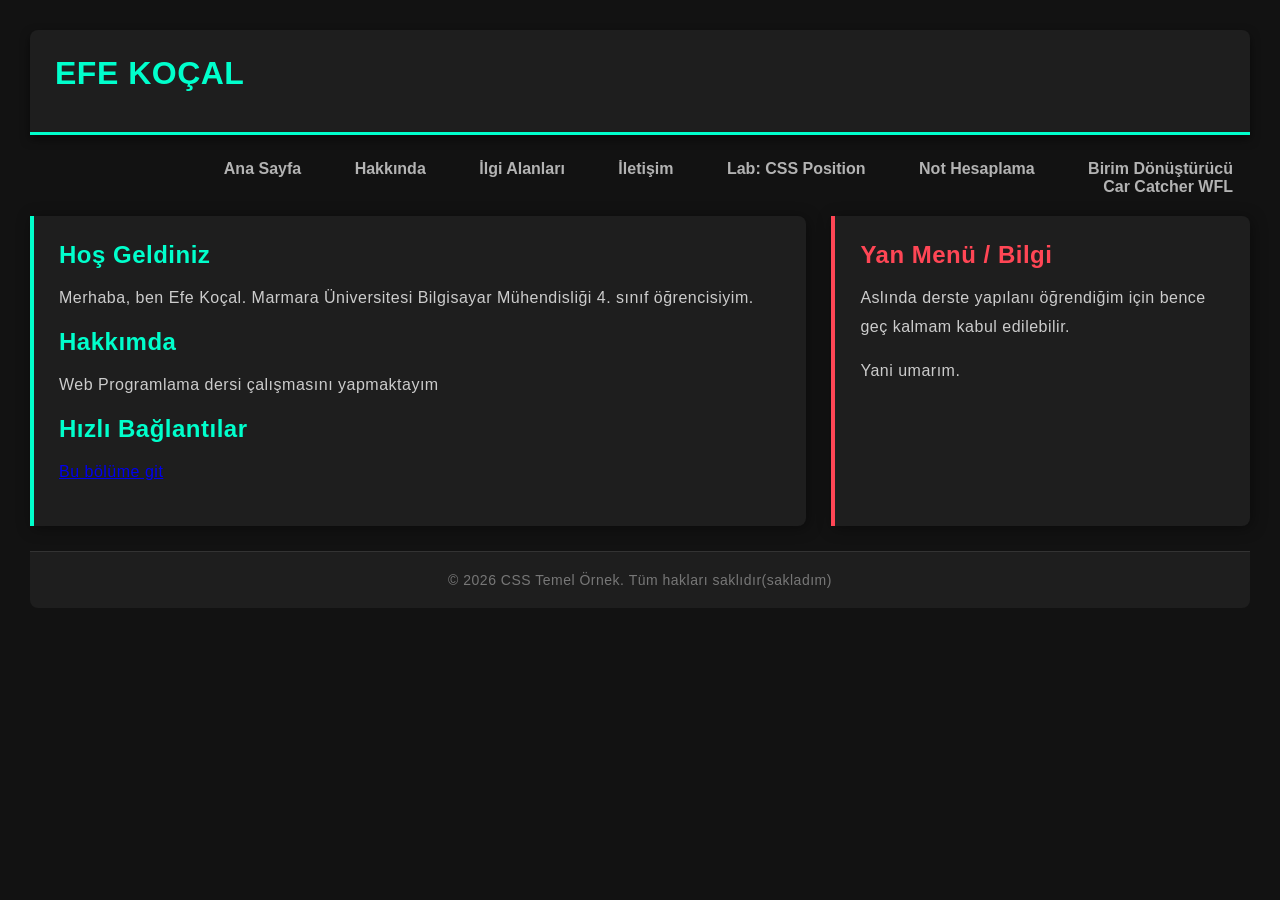
<file: index.html>
<!DOCTYPE html>
<html lang="tr">
<head>
    <meta charset="UTF-8">
    <title>Efe Koçal 171422007</title>
    <link rel="stylesheet" href="styles/styles.css">
</head>
<body>

    <header>
        <h1> EFE KOÇAL </h1>
    </header> 
        <nav>
            <ul>
                <li><a href="index.html">Ana Sayfa</a></li>
                <li><a href="about.html">Hakkında</a></li>
                <li><a href="interests.html">İlgi Alanları</a></li>
                <li><a href="contact.html">İletişim</a></li>
                <li><a href="lab-position.html">Lab: CSS Position</a></li>
                <li><a href="not-hesaplama.html">Not Hesaplama</a></li>
                <li><a href="birim-donusturucu.html">Birim Dönüştürücü</a></li>
                <li><a href="car-catcher-wfl.html">Car Catcher WFL</a></li>
            </ul>
        </nav>
    

    <div class="layout-container">
        
        <main class="content-box">
            <h2>Hoş Geldiniz</h2>
            <p>Merhaba, ben Efe Koçal. Marmara Üniversitesi Bilgisayar Mühendisliği 4. sınıf öğrencisiyim.</p>
            <h2>Hakkımda</h2>
            <p>Web Programlama dersi çalışmasını yapmaktayım</p>
            <h2 id="hizli-linkler">Hızlı Bağlantılar</h2>
    <p>
        <a href="#hizli-linkler">Bu bölüme git</a>
    </p>
        </main>

        <aside class="sidebar-box">
            <h2>Yan Menü / Bilgi</h2>
            <p>Aslında derste yapılanı öğrendiğim için bence geç kalmam kabul edilebilir.</p>
            <p>Yani umarım.</p>
        </aside>

    </div>

    <footer>
        <p>© 2026 CSS Temel Örnek. Tüm hakları saklıdır(sakladım)</p>
    </footer>

</body>
</html>
</file>
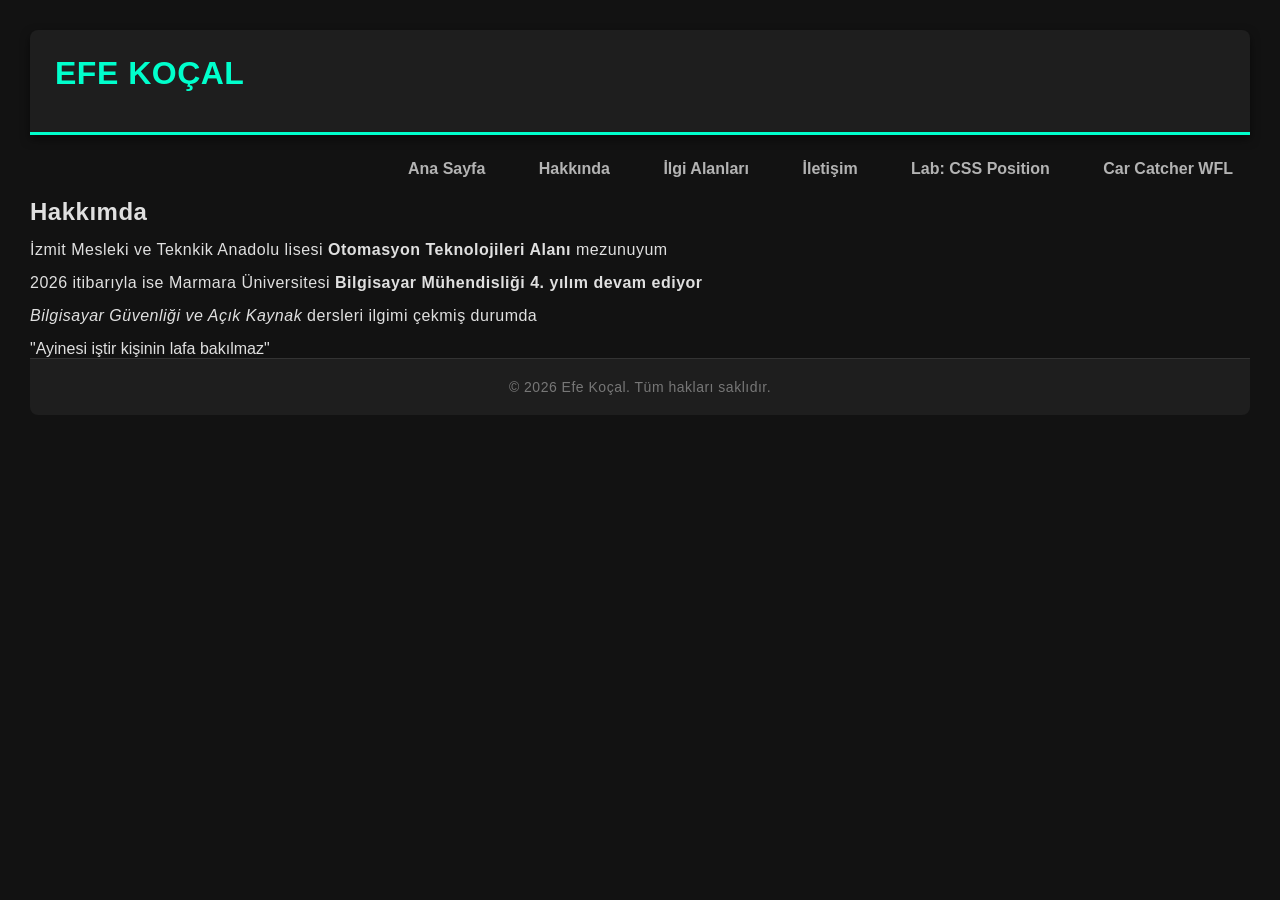
<file: about.html>
<!DOCTYPE html>
<html lang="tr">
<head>
    <meta charset="UTF-8">
    <title>Hakkımda — Efe Koçal</title>
    <link rel="stylesheet" href="styles/styles.css">
</head>
<body>

    <header>
        <h1>EFE KOÇAL</h1>
    </header>

    <nav>
        <ul>
            <li><a href="index.html">Ana Sayfa</a></li>
            <li><a href="about.html">Hakkında</a></li>
            <li><a href="interests.html">İlgi Alanları</a></li>
            <li><a href="contact.html">İletişim</a></li>
            <li><a href="lab-position.html">Lab: CSS Position</a></li>
            <li><a href="car-catcher-wfl.html">Car Catcher WFL</a></li>
        </ul>
    </nav>

    <main>
      <h2>Hakkımda</h2>
      <p>İzmit Mesleki ve Teknkik Anadolu lisesi <strong> Otomasyon Teknolojileri Alanı</strong> mezunuyum </p>
      <p>2026 itibarıyla ise Marmara Üniversitesi <strong> Bilgisayar Mühendisliği 4. yılım devam ediyor</strong> </p>
      <p> <em>Bilgisayar Güvenliği ve Açık Kaynak</em> dersleri ilgimi çekmiş durumda</p>
      <blockquote>
        "Ayinesi iştir kişinin lafa bakılmaz"
    </blockquote>
    </main>

    <footer>
        <p>© 2026 Efe Koçal. Tüm hakları saklıdır.</p>
    </footer>

</body>
</html>
</file>
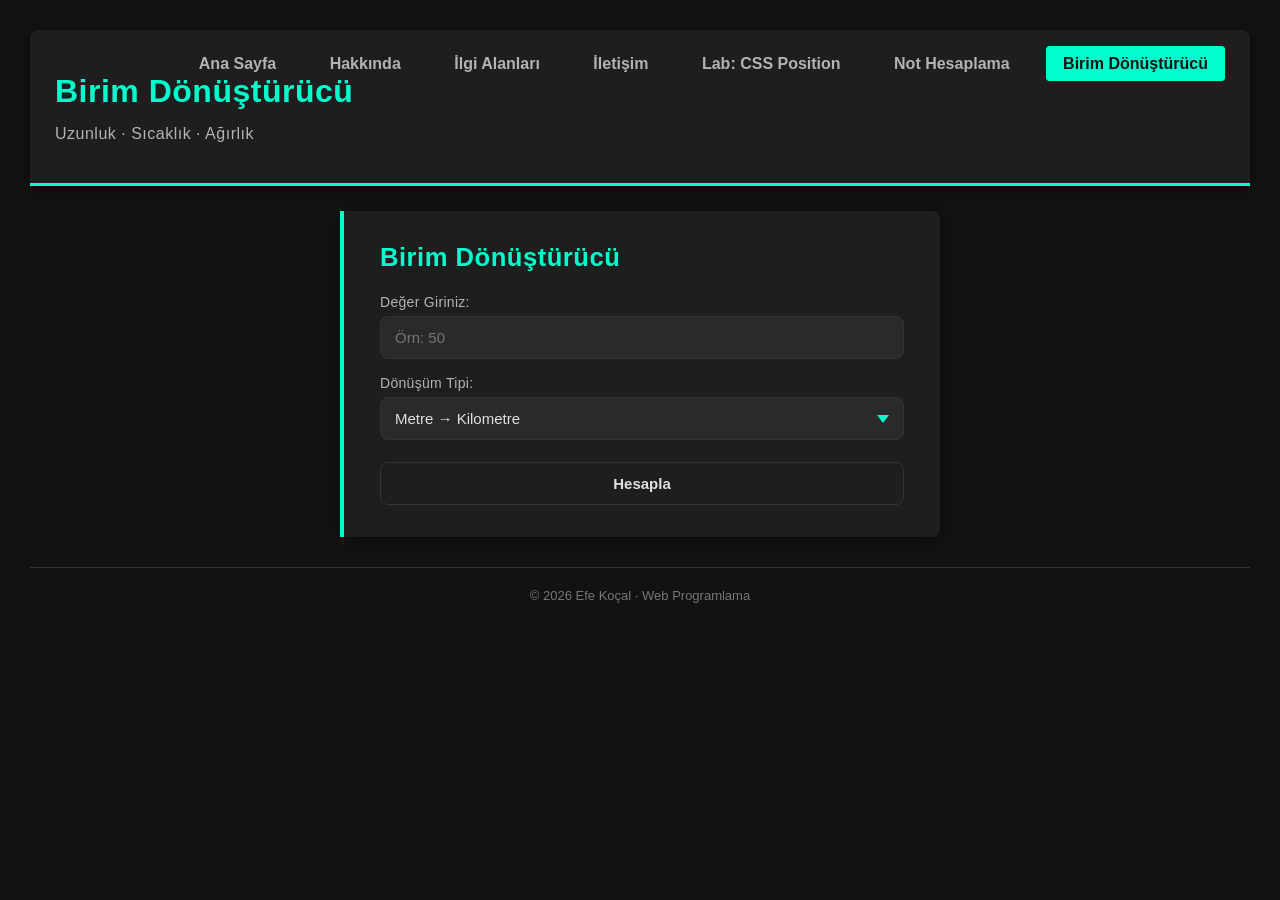
<file: birim-donusturucu.html>
<!DOCTYPE html>
<html lang="tr">
<head>
  <meta charset="UTF-8" />
  <meta name="viewport" content="width=device-width, initial-scale=1.0" />
  <title>Birim Dönüştürücü — Efe Koçal</title>

  <style>
    /* ── RESET ── */
    * {
      margin: 0;
      padding: 0;
      box-sizing: border-box;
      font-family: 'Segoe UI', Tahoma, Geneva, Verdana, sans-serif;
    }

    /* ── TOKENS ── */
    :root {
      --bg:       #121212;
      --surface:  #1e1e1e;
      --text:     #e0e0e0;
      --muted:    #777;
      --cyan:     #00ffcc;
      --red:      #ff4655;
      --border:   #333;
      --radius:   8px;
    }

    body {
      background-color: var(--bg);
      color: var(--text);
      padding: 30px;
      min-height: 100vh;
    }

    /* ── HEADER + NAV ── */
    header {
      background-color: var(--surface);
      padding: 25px;
      border-bottom: 3px solid var(--cyan);
      border-radius: var(--radius) var(--radius) 0 0;
      margin-bottom: 25px;
      box-shadow: 0 4px 10px rgba(0,0,0,.5);
    }

    header h1 { color: var(--cyan); margin-bottom: 15px; letter-spacing: .5px; }
    header p  { margin-bottom: 15px; letter-spacing: .5px; color: #b3b3b3; }

    nav ul { list-style-type: none; text-align: right; margin-bottom: 0; }
    nav ul li { display: inline-block; margin-left: 15px; }
    nav ul li a {
      text-decoration: none;
      color: #b3b3b3;
      font-weight: 600;
      padding: 8px 16px;
      border: 1px solid transparent;
      border-radius: 4px;
      transition: all .3s ease-in-out;
    }
    nav ul li a:hover {
      color: var(--bg);
      background-color: var(--cyan);
      border-color: var(--cyan);
      box-shadow: 0 0 10px var(--cyan);
      cursor: pointer;
    }
    nav ul li a.active {
      color: var(--bg);
      background-color: var(--cyan);
      border-color: var(--cyan);
    }

    /* ── KART ── */
    .card {
      background-color: var(--surface);
      border-left: 4px solid var(--cyan);
      border-radius: 0 var(--radius) var(--radius) 0;
      padding: 32px 36px;
      max-width: 600px;
      margin: 0 auto 25px;
      box-shadow: 2px 2px 15px rgba(0,0,0,.4);
    }

    .card h2 {
      color: var(--cyan);
      font-size: 1.6rem;
      margin-bottom: 22px;
      letter-spacing: .5px;
    }

    /* ── FORM ── */
    .form-group { margin-bottom: 16px; }

    label {
      display: block;
      font-size: 14px;
      color: #b3b3b3;
      margin-bottom: 6px;
      letter-spacing: .3px;
    }

    .form-control,
    .form-select {
      width: 100%;
      padding: 12px 14px;
      background-color: #2a2a2a;
      border: 1px solid var(--border);
      border-radius: var(--radius);
      color: var(--text);
      font-size: 15px;
      transition: border-color .25s, box-shadow .25s;
    }
    .form-control:focus,
    .form-select:focus {
      outline: none;
      border-color: var(--cyan);
      box-shadow: 0 0 8px rgba(0,255,204,.3);
    }

    .form-select {
      cursor: pointer;
      appearance: none;
      -webkit-appearance: none;
      background-image: url("data:image/svg+xml;utf8,<svg xmlns='http://www.w3.org/2000/svg' width='12' height='8' viewBox='0 0 12 8'><path fill='%2300ffcc' d='M6 8L0 0h12z'/></svg>");
      background-repeat: no-repeat;
      background-position: right 14px center;
      padding-right: 38px;
    }

    .btn {
      width: 100%;
      padding: 12px;
      background-color: transparent;
      color: var(--text);
      border: 1px solid var(--border);
      border-radius: var(--radius);
      font-size: 15px;
      font-weight: 600;
      cursor: pointer;
      transition: all .25s;
      margin-top: 6px;
    }
    .btn:hover {
      background-color: var(--cyan);
      color: var(--bg);
      border-color: var(--cyan);
      box-shadow: 0 0 10px var(--cyan);
    }

    /* ── SONUÇ ── */
    .result {
      background-color: #2a2a2a;
      border: 1px solid var(--border);
      border-left: 3px solid var(--cyan);
      border-radius: var(--radius);
      padding: 18px 22px;
      margin-top: 20px;
      text-align: center;
      font-size: 1.05rem;
      color: var(--cyan);
      font-weight: 600;
      display: none;
    }
    .result.show { display: block; }

    .error {
      color: var(--red);
      font-size: 13px;
      margin-top: 8px;
      display: none;
    }
    .error.show { display: block; }

    footer {
      text-align: center;
      color: var(--muted);
      font-size: 13px;
      padding: 20px;
      margin-top: 30px;
      border-top: 1px solid var(--border);
    }
  </style>
</head>

<body>

  <header>
    <nav>
      <ul>
        <li><a href="index.html">Ana Sayfa</a></li>
        <li><a href="about.html">Hakkında</a></li>
        <li><a href="interests.html">İlgi Alanları</a></li>
        <li><a href="contact.html">İletişim</a></li>
        <li><a href="lab-position.html">Lab: CSS Position</a></li>
        <li><a href="not-hesaplama.html">Not Hesaplama</a></li>
        <li><a href="birim-donusturucu.html" class="active">Birim Dönüştürücü</a></li>
      </ul>
    </nav>
    <h1>Birim Dönüştürücü</h1>
    <p>Uzunluk · Sıcaklık · Ağırlık</p>
  </header>

  <main>
    <div class="card">
      <h2>Birim Dönüştürücü</h2>

      <form id="convForm" autocomplete="off">
        <div class="form-group">
          <label for="value">Değer Giriniz:</label>
          <input type="text" id="value" class="form-control" placeholder="Örn: 50" />
        </div>

        <div class="form-group">
          <label for="convType">Dönüşüm Tipi:</label>
          <select id="convType" class="form-select">
            <option value="M-KM">Metre → Kilometre</option>
            <option value="C-F">Celsius → Fahrenheit</option>
            <option value="KG-G">Kilogram → Gram</option>
          </select>
        </div>

        <button type="submit" class="btn">Hesapla</button>
        <div id="error" class="error"></div>
      </form>

      <div id="result" class="result"></div>
    </div>
  </main>

  <footer>
    © 2026 Efe Koçal · Web Programlama
  </footer>

  <script>
    /* Dönüşüm fonksiyonları */
    const converters = {
      'M-KM' : v => v / 1000,
      'C-F'  : v => v * 9 / 5 + 32,
      'KG-G' : v => v * 1000,
    };

    /* Sonuç gösterim birimleri */
    const labels = {
      'M-KM' : ['m',  'km'],
      'C-F'  : ['°C', '°F'],
      'KG-G' : ['kg', 'g'],
    };

    const form   = document.getElementById('convForm');
    const errBox = document.getElementById('error');
    const result = document.getElementById('result');

    form.addEventListener('submit', function (e) {
      e.preventDefault();

      const raw  = document.getElementById('value').value.trim().replace(',', '.');
      const type = document.getElementById('convType').value;
      const v    = parseFloat(raw);

      errBox.classList.remove('show');
      result.classList.remove('show');

      if (raw === '' || isNaN(v)) {
        errBox.textContent = 'Lütfen geçerli bir sayısal değer giriniz.';
        errBox.classList.add('show');
        return;
      }

      const out        = converters[type](v);
      const [from, to] = labels[type];

      /* Anlamlı yuvarlama: 3 ondalık ama gereksiz sıfırları at */
      const formatted = Number(out.toFixed(3)).toString();

      result.textContent = `Sonuç: ${v} ${from} = ${formatted} ${to}`;
      result.classList.add('show');
    });
  </script>

</body>
</html>
</file>
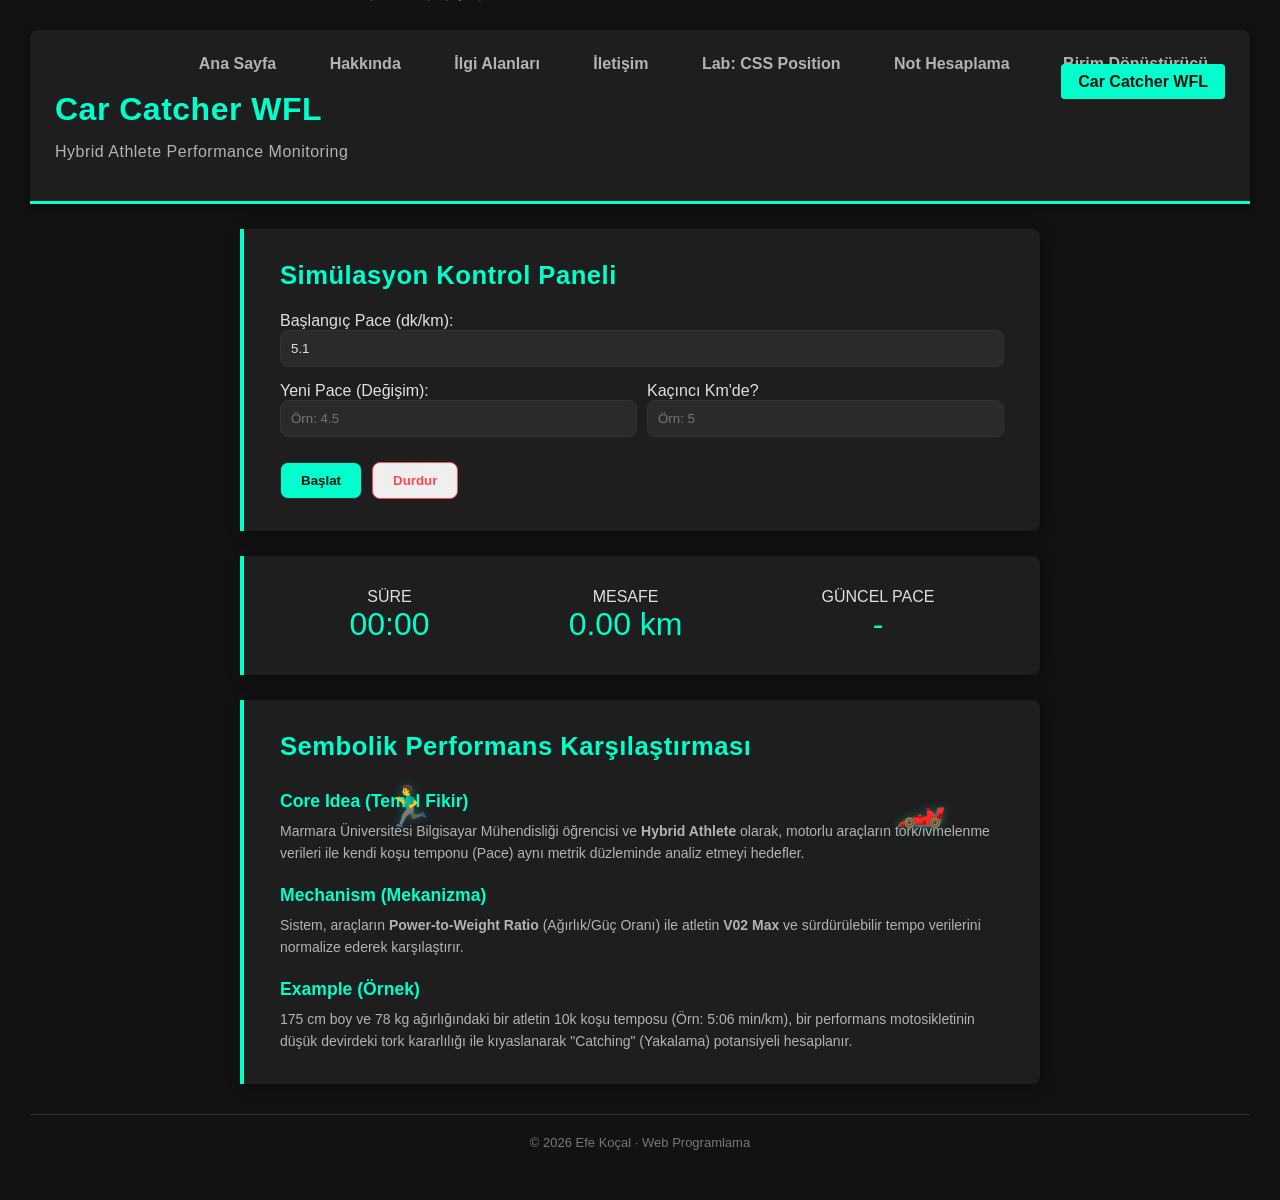
<file: car-catcher-wfl.html>
<!DOCTYPE html>
<html lang="tr">
<head>
  <meta charset="UTF-8" />
  <meta name="viewport" content="width=device-width, initial-scale=1.0" />
  <title>Car Catcher WFL — Efe Koçal</title>

  <style>
    /* ── RESET ── */
    /* Eksik Form ve Buton Stilleri */
.form-group { margin-bottom: 15px; text-align: left; }
.form-control {
  width: 100%; padding: 10px; background: #2a2a2a; 
  border: 1px solid var(--border); color: var(--text); border-radius: var(--radius);
}
.btn {
  padding: 10px 20px; cursor: pointer; border: 1px solid var(--border);
  border-radius: var(--radius); font-weight: 600; transition: 0.3s;
}
.btn:hover { opacity: 0.8; box-shadow: 0 0 10px var(--cyan); }
    * {
      margin: 0;
      padding: 0;
      box-sizing: border-box;
      font-family: 'Segoe UI', Tahoma, Geneva, Verdana, sans-serif;
    }

    /* ── TOKENS ── */
    :root {
      --bg:       #121212;
      --surface:  #1e1e1e;
      --text:     #e0e0e0;
      --muted:    #777;
      --cyan:     #00ffcc;
      --red:      #ff4655;
      --border:   #333;
      --radius:   8px;
    }

    body {
      background-color: var(--bg);
      color: var(--text);
      padding: 30px;
      min-height: 100vh;
    }

    /* ── HEADER + NAV ── */
    header {
      background-color: var(--surface);
      padding: 25px;
      border-bottom: 3px solid var(--cyan);
      border-radius: var(--radius) var(--radius) 0 0;
      margin-bottom: 25px;
      box-shadow: 0 4px 10px rgba(0,0,0,.5);
    }

    header h1 { color: var(--cyan); margin-bottom: 15px; letter-spacing: .5px; }
    header p  { margin-bottom: 15px; letter-spacing: .5px; color: #b3b3b3; }

    nav ul { list-style-type: none; text-align: right; margin-bottom: 0; }
    nav ul li { display: inline-block; margin-left: 15px; }
    nav ul li a {
      text-decoration: none;
      color: #b3b3b3;
      font-weight: 600;
      padding: 8px 16px;
      border: 1px solid transparent;
      border-radius: 4px;
      transition: all .3s ease-in-out;
    }
    nav ul li a:hover {
      color: var(--bg);
      background-color: var(--cyan);
      border-color: var(--cyan);
      box-shadow: 0 0 10px var(--cyan);
      cursor: pointer;
    }
    nav ul li a.active {
      color: var(--bg);
      background-color: var(--cyan);
      border-color: var(--cyan);
    }

    /* ── KART VE SEMBOLİK GÖRSELLEŞTİRME ── */
    .container {
      max-width: 800px;
      margin: 0 auto;
    }

    .card {
      background-color: var(--surface);
      border-left: 4px solid var(--cyan);
      border-radius: 0 var(--radius) var(--radius) 0;
      padding: 32px 36px;
      margin-bottom: 25px;
      box-shadow: 2px 2px 15px rgba(0,0,0,.4);
    }

    .card h2 {
      color: var(--cyan);
      font-size: 1.6rem;
      margin-bottom: 22px;
      letter-spacing: .5px;
    }

    /* Sembolik Pist Alanı */
  
<div class="viz-track">
  <!-- Araba Kulvarı -->
  <div class="lane">
    <span class="label-tag">Vehicle Performance (Torque)</span>
    <!-- ID eklendi: carSymbol -->
    <div id="carSymbol" class="symbol" style="left: 0%;">🏎️</div>
  </div>
  
  <!-- Koşucu Kulvarı -->
  <div class="lane">
    <span class="label-tag">Athlete Pace (Endurance)</span>
    <!-- ID eklendi: runnerSymbol -->
    <div id="runnerSymbol" class="symbol" style="left: 0%;">🏃‍♂️</div>
  </div>
</div>

    .lane {
      height: 60px;
      border-bottom: 1px dashed var(--border);
      position: relative;
      display: flex;
      align-items: center;
    }

    .lane:last-child { border-bottom: none; }

    .symbol {
      font-size: 2.5rem;
      position: absolute;
      transition: left 0.5s ease-in-out;
      filter: drop-shadow(0 0 5px rgba(0,255,204,0.3));
    }

    .label-tag {
      position: absolute;
      top: -10px;
      font-size: 10px;
      color: var(--muted);
      text-transform: uppercase;
      letter-spacing: 1px;
    }

    /* ── TEKNİK AÇIKLAMA ── */
    .technical-info {
      margin-top: 30px;
      display: flex;
      flex-direction: column;
      gap: 20px;
    }

    .info-section h3 {
      color: var(--cyan);
      font-size: 1.1rem;
      margin-bottom: 8px;
    }

    .info-section p {
      color: #b3b3b3;
      font-size: 14px;
      line-height: 1.6;
    }

    footer {
      text-align: center;
      color: var(--muted);
      font-size: 13px;
      padding: 20px;
      margin-top: 30px;
      border-top: 1px solid var(--border);
    }
  </style>
</head>

<body>

  <header>
    <nav>
      <ul>
        <li><a href="index.html">Ana Sayfa</a></li>
        <li><a href="about.html">Hakkında</a></li>
        <li><a href="interests.html">İlgi Alanları</a></li>
        <li><a href="contact.html">İletişim</a></li>
        <li><a href="lab-position.html">Lab: CSS Position</a></li>
        <li><a href="not-hesaplama.html">Not Hesaplama</a></li>
        <li><a href="birim-donusturucu.html">Birim Dönüştürücü</a></li>
        <li><a href="car-catcher-wfl.html" class="active">Car Catcher WFL</a></li>
      </ul>
    </nav>
    <h1>Car Catcher WFL</h1>
    <p>Hybrid Athlete Performance Monitoring</p>
  </header>

  <main class="container">
    <!-- KART: KONTROL PANELİ -->
<div class="card">
  <h2>Simülasyon Kontrol Paneli</h2>
  <div class="form-group">
    <label>Başlangıç Pace (dk/km):</label>
    <input type="number" id="basePace" class="form-control" value="5.1" step="0.1">
  </div>

  <div style="display: grid; grid-template-columns: 1fr 1fr; gap: 10px;">
    <div class="form-group">
      <label>Yeni Pace (Değişim):</label>
      <input type="number" id="targetPace" class="form-control" placeholder="Örn: 4.5">
    </div>
    <div class="form-group">
      <label>Kaçıncı Km'de?</label>
      <input type="number" id="targetKm" class="form-control" placeholder="Örn: 5">
    </div>
  </div>

  <div style="display: flex; gap: 10px; margin-top: 10px;">
    <button id="startBtn" class="btn" style="background: var(--cyan); color: var(--bg);">Başlat</button>
    <button id="stopBtn" class="btn" style="border-color: var(--red); color: var(--red);">Durdur</button>
  </div>
</div>

<!-- KART: CANLI VERİ -->
<div class="card" style="text-align: center;">
  <div style="display: flex; justify-content: space-around;">
    <div>
      <label>SÜRE</label>
      <div id="dispTime" style="font-size: 2rem; color: var(--cyan);">00:00</div>
    </div>
    <div>
      <label>MESAFE</label>
      <div id="dispDist" style="font-size: 2rem; color: var(--cyan);">0.00 km</div>
    </div>
    <div>
      <label>GÜNCEL PACE</label>
      <div id="dispPace" style="font-size: 2rem; color: var(--cyan);">-</div>
    </div>
  </div>
</div>

<script>
  let timer = null;
  let realTimeSeconds = 0; // Gerçekte geçen saniye
  let distance = 0;
  let currentPace = 0;

  const runner = document.getElementById('runnerSymbol');
  const car = document.getElementById('carSymbol');
  
  function updateDisplay() {
    // 1. Mesafe: 1 gerçek saniye = 1 km
    document.getElementById('dispDist').textContent = `${distance.toFixed(2)} km`;
    
    // 2. Simülasyon Süresi: Mesafe * Pace * 60 (Saniye cinsinden)
    let simTotalSeconds = Math.floor(distance * currentPace * 60);
    const m = Math.floor(simTotalSeconds / 60);
    const s = simTotalSeconds % 60;
    document.getElementById('dispTime').textContent = `${m.toString().padStart(2, '0')}:${s.toString().padStart(2, '0')}`;
    
    document.getElementById('dispPace').textContent = `${currentPace.toFixed(2)}`;
    
    // 3. Grafik Senkronizasyonu (10 km'lik pist üzerinden)
    if(runner) {
      // Mesafeyi 10'a bölüp yüzdelik dilime vuruyoruz
      runner.style.left = `${Math.min((distance / 10) * 100, 100)}%`;
    }
  }

  document.getElementById('startBtn').addEventListener('click', () => {
    if (timer) return;
    
    currentPace = parseFloat(document.getElementById('basePace').value);
    const targetPace = parseFloat(document.getElementById('targetPace').value);
    const targetKm = parseFloat(document.getElementById('targetKm').value);

    timer = setInterval(() => {
      // 1 Gerçek saniye geçti
      realTimeSeconds++;
      
      // Mesafe 1 km arttı (İstediğin ölçek)
      distance = realTimeSeconds;

      // Pace Değişim Kontrolü
      if (!isNaN(targetKm) && distance >= targetKm) {
        currentPace = targetPace;
      }

      updateDisplay();

      // 10km sonunda durdur
      if (distance >= 10) {
        clearInterval(timer);
        timer = null;
      }
    }, 1000); // Gerçek zamanlı 1 saniye
  });

  document.getElementById('stopBtn').addEventListener('click', () => {
    clearInterval(timer);
    timer = null;
  });
</script>
    <div class="card">
      <h2>Sembolik Performans Karşılaştırması</h2>
      
      <div class="viz-track">
        <!-- Araba Kulvarı -->
        <div class="lane">
          <span class="label-tag">Vehicle Performance (Torque)</span>
          <div class="symbol" style="left: 70%;">🏎️</div>
        </div>
        
        <!-- Koşucu Kulvarı -->
        <div class="lane">
          <span class="label-tag">Athlete Pace (Endurance)</span>
          <div class="symbol" style="left: 30%;">🏃‍♂️</div>
        </div>
      </div>

      <div class="technical-info">
        <div class="info-section">
          <h3>Core Idea (Temel Fikir)</h3>
          <p>
            Marmara Üniversitesi Bilgisayar Mühendisliği öğrencisi ve <strong>Hybrid Athlete</strong> olarak, motorlu araçların tork/ivmelenme verileri ile kendi koşu temponu (Pace) aynı metrik düzleminde analiz etmeyi hedefler.
          </p>
        </div>

        <div class="info-section">
          <h3>Mechanism (Mekanizma)</h3>
          <p>
            Sistem, araçların <strong>Power-to-Weight Ratio</strong> (Ağırlık/Güç Oranı) ile atletin <strong>V02 Max</strong> ve sürdürülebilir tempo verilerini normalize ederek karşılaştırır.
          </p>
        </div>

        <div class="info-section">
          <h3>Example (Örnek)</h3>
          <p>
            175 cm boy ve 78 kg ağırlığındaki bir atletin 10k koşu temposu (Örn: 5:06 min/km), bir performans motosikletinin düşük devirdeki tork kararlılığı ile kıyaslanarak "Catching" (Yakalama) potansiyeli hesaplanır.
          </p>
        </div>
      </div>
    </div>
  </main>

  <footer>
    © 2026 Efe Koçal · Web Programlama
  </footer>

</body>
</html>
</file>
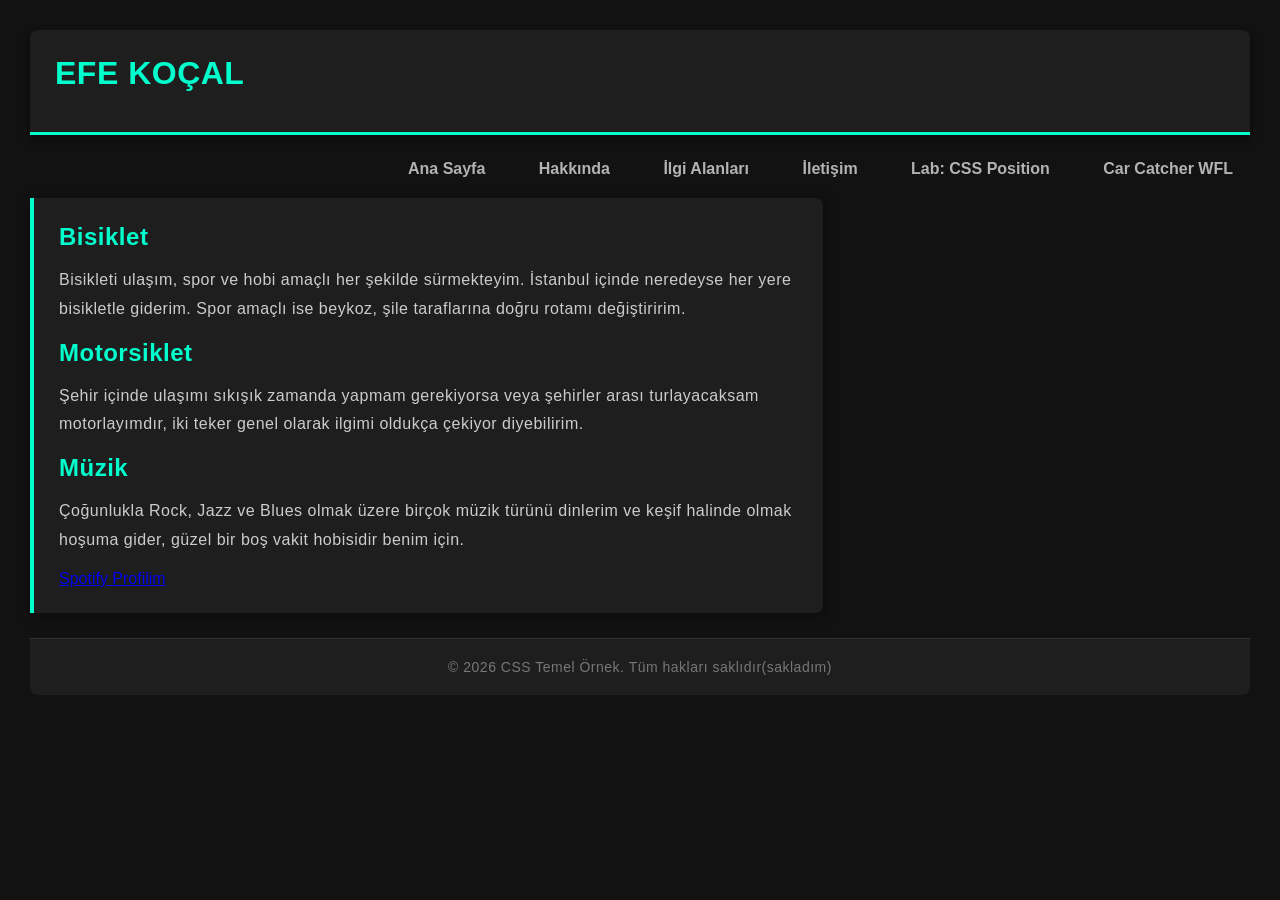
<file: interests.html>
<!DOCTYPE html>
<html lang="tr">
<head>
    <meta charset="UTF-8">
    <title>Efe Koçal 171422007</title>
    <link rel="stylesheet" href="styles/styles.css">
</head>
<body>

    <header>
        <h1>EFE KOÇAL</h1>
    </header> 
        <nav>
            <ul>
                <li><a href="index.html">Ana Sayfa</a></li>
                <li><a href="about.html">Hakkında</a></li>
                <li><a href="interests.html">İlgi Alanları</a></li>
                <li><a href="contact.html">İletişim</a></li>
                <li><a href="lab-position.html">Lab: CSS Position</a></li>
                <li><a href="car-catcher-wfl.html">Car Catcher WFL</a></li>
            </ul>
        </nav>
    

    <div class="layout-container">
        
        <main class="content-box">
            <h2>Bisiklet</h2>
            <p>Bisikleti ulaşım, spor ve hobi amaçlı her şekilde sürmekteyim. İstanbul içinde neredeyse her yere bisikletle
        giderim. Spor amaçlı ise beykoz, şile taraflarına doğru rotamı değiştiririm.</p>
          
            <h2>Motorsiklet</h2>
            <p>Şehir içinde ulaşımı sıkışık zamanda yapmam gerekiyorsa veya şehirler arası turlayacaksam
            motorlayımdır, iki teker genel olarak ilgimi oldukça çekiyor diyebilirim. </p>
    
            <h2>Müzik </h2> 
          <p>Çoğunlukla Rock, Jazz ve Blues olmak üzere birçok müzik türünü dinlerim ve keşif halinde olmak
          hoşuma gider, güzel bir boş vakit hobisidir benim için. </p>
          
          <a href="https://open.spotify.com/user/21fwhk2xglso32uullpbpqh7q?si=7599a8a1800947c9">Spotify Profilim</a>
        </main>

    </div>

    <footer>
        <p>© 2026 CSS Temel Örnek. Tüm hakları saklıdır(sakladım)</p>
    </footer>

</body>
</html>
</file>
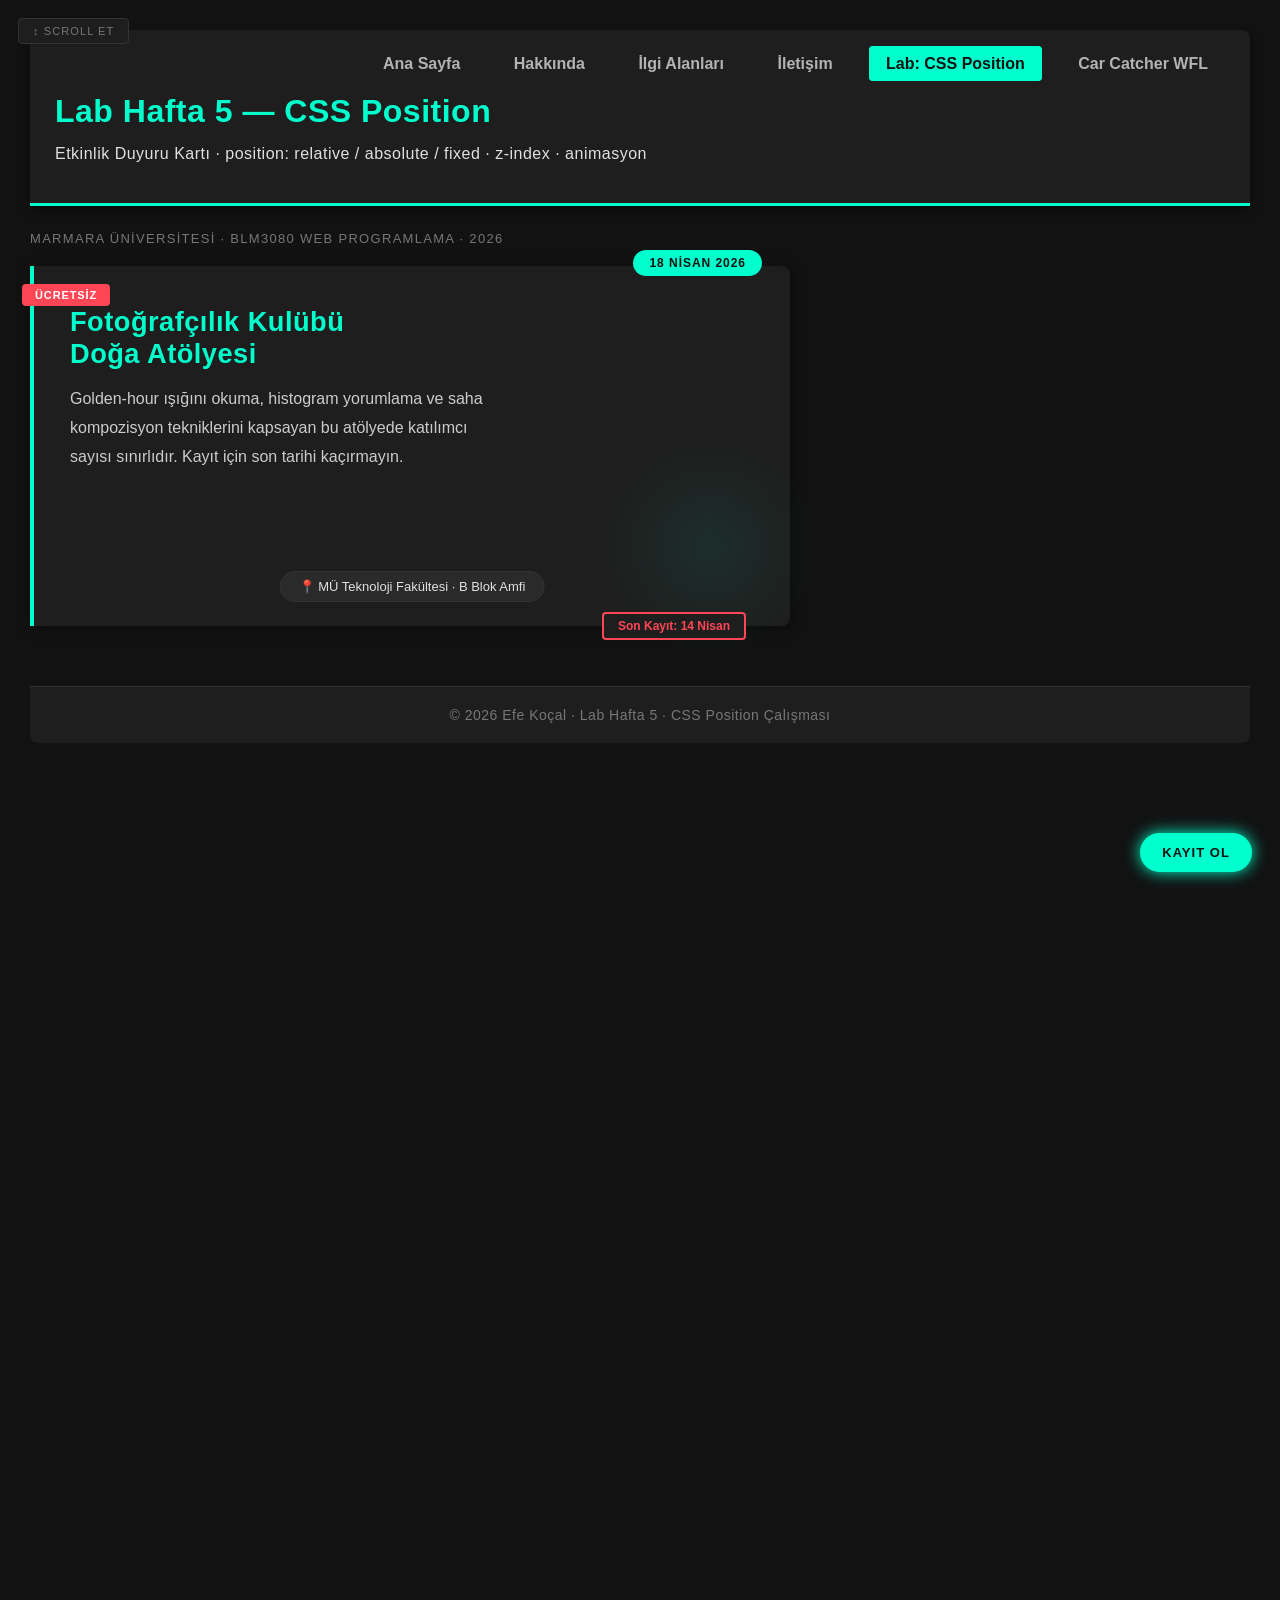
<file: lab-position.html>
<!DOCTYPE html>
<html lang="tr">
<head>
  <meta charset="UTF-8" />
  <meta name="viewport" content="width=device-width, initial-scale=1.0" />
  <title>Lab: CSS Position — Efe Koçal</title>

  <style>
    /* ── RESET — mevcut siteyle aynı ── */
    * {
      margin: 0;
      padding: 0;
      box-sizing: border-box;
      font-family: 'Segoe UI', Tahoma, Geneva, Verdana, sans-serif;
    }

    /* ── TOKENS — styles/styles.css'ten birebir ── */
    :root {
      --bg:       #121212;
      --surface:  #1e1e1e;
      --text:     #e0e0e0;
      --muted:    #777;
      --cyan:     #00ffcc;
      --red:      #ff4655;
      --border:   #333;
      --radius:   8px;
    }

    body {
      background-color: var(--bg);
      color: var(--text);
      padding: 30px;
      min-height: 180vh; /* scroll alanı — fixed öğeleri test et */
    }

    /* ── HEADER — styles.css header ile aynı yapı ── */
    header {
      background-color: var(--surface);
      padding: 25px;
      border-bottom: 3px solid var(--cyan);
      border-radius: var(--radius) var(--radius) 0 0;
      margin-bottom: 25px;
      box-shadow: 0 4px 10px rgba(0,0,0,.5);
    }

    header h1 { color: var(--cyan); margin-bottom: 15px; letter-spacing: .5px; }
    header p  { margin-bottom: 15px; letter-spacing: .5px; }

    nav ul { list-style-type: none; text-align: right; margin-bottom: 20px; }
    nav ul li { display: inline-block; margin-left: 15px; }
    nav ul li a {
      text-decoration: none;
      color: #b3b3b3;
      font-weight: 600;
      padding: 8px 16px;
      border: 1px solid transparent;
      border-radius: 4px;
      transition: all .3s ease-in-out;   /* CSS etkileşimi 1 — transition ✓ */
    }
    nav ul li a:hover {
      color: var(--bg);
      background-color: var(--cyan);
      border-color: var(--cyan);
      box-shadow: 0 0 10px var(--cyan);
      cursor: pointer;                   /* hover cursor ✓ */
    }

    /* ── EYEBROW ── */
    .page-eyebrow {
      font-size: 13px;
      color: var(--muted);
      letter-spacing: .1em;
      text-transform: uppercase;
      margin-bottom: 20px;
    }

    /* ══════════════════════════════════════════════
       ANNOUNCEMENT CARD
       position: relative — kapsayıcı ✓
    ══════════════════════════════════════════════ */
    .card {
      position: relative;
      background-color: var(--surface);
      border-left: 4px solid var(--cyan);
      border-radius: 0 var(--radius) var(--radius) 0;
      padding: 40px 36px 60px;
      min-height: 360px;
      max-width: 760px;
      box-shadow: 2px 2px 15px rgba(0,0,0,.4);
      margin-bottom: 30px;
      overflow: visible;
    }

    /* Dekoratif neon daire — z-index 0 */
    .card::before {
      content: '';
      position: absolute;
      bottom: -30px; right: -30px;
      width: 220px; height: 220px;
      border-radius: 50%;
      background: radial-gradient(circle, rgba(0,255,204,.07) 0%, transparent 70%);
      z-index: 0;   /* z-index kullanımı ✓ */
      pointer-events: none;
    }

    /* İçerik z-index 1 — dairenin üstünde */
    .card-body {
      position: relative;
      z-index: 1;
    }

    .card-body h2 {
      color: var(--cyan);
      font-size: 1.7rem;
      margin-bottom: 15px;
      letter-spacing: .5px;
      max-width: 420px;
    }

    .card-body p {
      font-size: 16px;
      color: #cccccc;
      line-height: 1.8;
      text-align: left;
      max-width: 430px;
    }

    /* ══════════════════════════════════════════════
       ABSOLUTE BADGE 1 — Tarih (sağ üst)
       position: absolute ✓
    ══════════════════════════════════════════════ */
    .badge-date {
      position: absolute;
      top: -16px; right: 28px;
      background-color: var(--cyan);
      color: var(--bg);
      font-size: 12px;
      font-weight: 700;
      letter-spacing: .08em;
      text-transform: uppercase;
      padding: 6px 16px;
      border-radius: 999px;
      z-index: 3;
      cursor: pointer;
      transition: transform .2s, box-shadow .2s;
    }
    .badge-date:hover {
      transform: translateY(-3px);
      box-shadow: 0 0 14px var(--cyan);
    }

    /* ══════════════════════════════════════════════
       ABSOLUTE BADGE 2 — Ücretsiz (sol üst, pulse)
       position: absolute ✓
    ══════════════════════════════════════════════ */
    .badge-free {
      position: absolute;
      top: 18px; left: -12px;
      background-color: var(--red);
      color: #ffffff;
      font-size: 11px;
      font-weight: 700;
      letter-spacing: .08em;
      text-transform: uppercase;
      padding: 5px 13px;
      border-radius: 4px;
      z-index: 3;
      cursor: pointer;
      /* CSS etkileşimi 2 — @keyframes pulse ✓ */
      animation: neon-pulse 2.4s ease-in-out infinite;
    }

    @keyframes neon-pulse {
      0%, 100% { box-shadow: 0 0 0 0 rgba(255,70,85,.5); }
      50%       { box-shadow: 0 0 0 8px rgba(255,70,85,0); }
    }

    /* ══════════════════════════════════════════════
       ABSOLUTE BADGE 3 — Konum (orta alt)
       position: absolute ✓
    ══════════════════════════════════════════════ */
    .badge-location {
      position: absolute;
      bottom: 24px; left: 50%;
      transform: translateX(-50%);
      background-color: #2a2a2a;
      border: 1px solid var(--border);
      color: var(--text);
      font-size: 13px;
      padding: 7px 18px;
      border-radius: 999px;
      z-index: 2;
      cursor: pointer;
      white-space: nowrap;
      transition: border-color .25s, box-shadow .25s, transform .25s;
    }
    .badge-location:hover {
      border-color: var(--cyan);
      box-shadow: 0 0 10px var(--cyan);
      transform: translateX(-50%) translateY(-3px);
    }

    /* ══════════════════════════════════════════════
       ABSOLUTE BADGE 4 — Son Kayıt (sağ alt)
       position: absolute ✓  (toplam 4 absolute öğe)
    ══════════════════════════════════════════════ */
    .badge-deadline {
      position: absolute;
      bottom: -14px; right: 44px;
      background-color: var(--surface);
      border: 2px solid var(--red);
      color: var(--red);
      font-size: 12px;
      font-weight: 600;
      padding: 5px 14px;
      border-radius: 4px;
      z-index: 2;
      cursor: pointer;
      transition: background-color .2s, color .2s;
    }
    .badge-deadline:hover {
      background-color: var(--red);
      color: #fff;
    }

    /* ── FOOTER — styles.css footer ile aynı ── */
    footer {
      background-color: var(--surface);
      text-align: center;
      padding: 20px;
      border-top: 1px solid var(--border);
      border-radius: 0 0 var(--radius) var(--radius);
      margin-top: 60px;
    }

    footer p {
      margin-bottom: 0;
      font-size: 14px;
      color: var(--muted);
      letter-spacing: .5px;
    }

    /* ══════════════════════════════════════════════
       FIXED ELEMENT 1 — Sol üst gösterge
       position: fixed ✓
    ══════════════════════════════════════════════ */
    .fixed-scroll-hint {
      position: fixed;
      top: 18px; left: 18px;
      z-index: 1000;
      background-color: var(--surface);
      border: 1px solid var(--border);
      color: var(--muted);
      font-size: 11px;
      letter-spacing: .1em;
      text-transform: uppercase;
      padding: 6px 14px;
      border-radius: 4px;
      cursor: default;
      animation: blink-border 3s ease-in-out infinite;
    }

    @keyframes blink-border {
      0%, 100% { border-color: var(--border); }
      50%       { border-color: var(--cyan); box-shadow: 0 0 6px var(--cyan); }
    }

    /* ══════════════════════════════════════════════
       FIXED ELEMENT 2 — Sağ alt FAB
       position: fixed ✓
    ══════════════════════════════════════════════ */
    .fixed-fab {
      position: fixed;
      bottom: 28px; right: 28px;
      z-index: 1000;
      background-color: var(--cyan);
      color: var(--bg);
      font-family: 'Segoe UI', sans-serif;
      font-size: 13px;
      font-weight: 700;
      letter-spacing: .08em;
      text-transform: uppercase;
      padding: 12px 22px;
      border-radius: 999px;
      border: none;
      cursor: pointer;
      box-shadow: 0 0 16px var(--cyan);
      transition: background-color .2s, transform .15s, box-shadow .2s;
    }
    .fixed-fab:hover {
      background-color: var(--red);
      box-shadow: 0 0 16px var(--red);
      transform: scale(1.06);
    }
    .fixed-fab:active { transform: scale(.96); }   /* :active efekti ✓ */
  </style>
</head>
<body>

  <!-- ① position: fixed — sol üst scroll hint -->
  <div class="fixed-scroll-hint">↕ Scroll et</div>

  <!-- HEADER -->
  <header>
    <nav>
      <ul>
        <li><a href="index.html">Ana Sayfa</a></li>
        <li><a href="about.html">Hakkında</a></li>
        <li><a href="interests.html">İlgi Alanları</a></li>
        <li><a href="contact.html">İletişim</a></li>
        <li><a href="lab-position.html" style="color:#121212;background:#00ffcc;border-color:#00ffcc;">Lab: CSS Position</a></li>
        <li><a href="car-catcher-wfl.html">Car Catcher WFL</a></li>
      </ul>
    </nav>
    <h1>Lab Hafta 5 — CSS Position</h1>
    <p>Etkinlik Duyuru Kartı · position: relative / absolute / fixed · z-index · animasyon</p>
  </header>

  <p class="page-eyebrow">Marmara Üniversitesi · BLM3080 Web Programlama · 2026</p>

  <!-- ② position: relative — ana kart kapsayıcı -->
  <article class="card">

    <!-- ABSOLUTE 1 — tarih rozeti -->
    <div class="badge-date">18 Nisan 2026</div>

    <!-- ABSOLUTE 2 — ücretsiz (pulse animasyonu) -->
    <div class="badge-free">Ücretsiz</div>

    <div class="card-body">
      <h2>Fotoğrafçılık Kulübü<br>Doğa Atölyesi</h2>
      <p>
        Golden-hour ışığını okuma, histogram yorumlama ve saha
        kompozisyon tekniklerini kapsayan bu atölyede katılımcı sayısı
        sınırlıdır. Kayıt için son tarihi kaçırmayın.
      </p>
    </div>

    <!-- ABSOLUTE 3 — konum rozeti -->
    <div class="badge-location">📍 MÜ Teknoloji Fakültesi · B Blok Amfi</div>

    <!-- ABSOLUTE 4 — son kayıt rozeti -->
    <div class="badge-deadline">Son Kayıt: 14 Nisan</div>

  </article>

  <footer>
    <p>© 2026 Efe Koçal · Lab Hafta 5 · CSS Position Çalışması</p>
  </footer>

  <!-- ③ position: fixed — sağ alt FAB -->
  <button class="fixed-fab">Kayıt Ol</button>

</body>
</html>
</file>
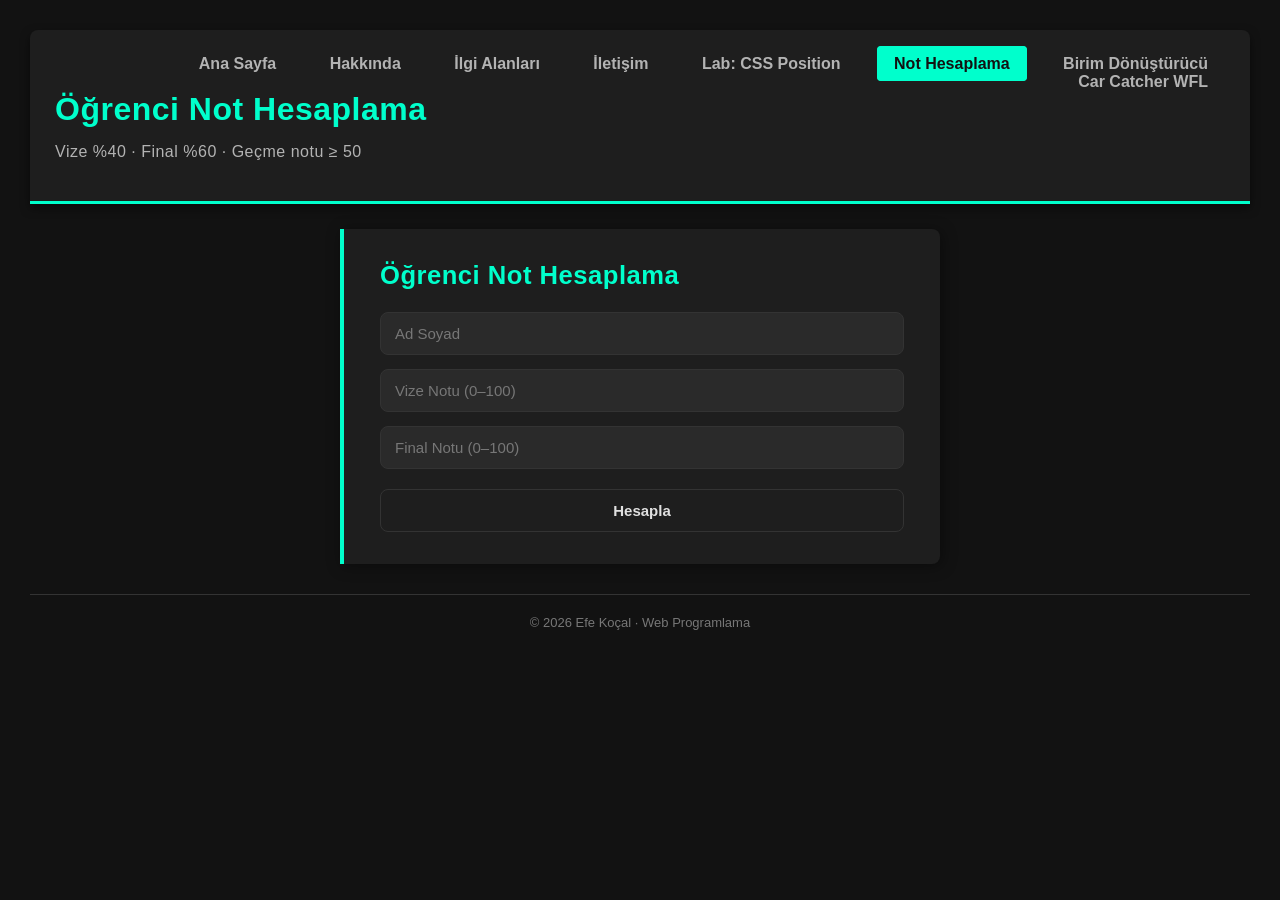
<file: not-hesaplama.html>
<!DOCTYPE html>
<html lang="tr">
<head>
  <meta charset="UTF-8" />
  <meta name="viewport" content="width=device-width, initial-scale=1.0" />
  <title>Öğrenci Not Hesaplama — Efe Koçal</title>

  <style>
    /* ── RESET ── */
    * {
      margin: 0;
      padding: 0;
      box-sizing: border-box;
      font-family: 'Segoe UI', Tahoma, Geneva, Verdana, sans-serif;
    }

    /* ── TOKENS — site geneliyle aynı ── */
    :root {
      --bg:       #121212;
      --surface:  #1e1e1e;
      --text:     #e0e0e0;
      --muted:    #777;
      --cyan:     #00ffcc;
      --red:      #ff4655;
      --border:   #333;
      --radius:   8px;
    }

    body {
      background-color: var(--bg);
      color: var(--text);
      padding: 30px;
      min-height: 100vh;
    }

    /* ── HEADER + NAV ── */
    header {
      background-color: var(--surface);
      padding: 25px;
      border-bottom: 3px solid var(--cyan);
      border-radius: var(--radius) var(--radius) 0 0;
      margin-bottom: 25px;
      box-shadow: 0 4px 10px rgba(0,0,0,.5);
    }

    header h1 { color: var(--cyan); margin-bottom: 15px; letter-spacing: .5px; }
    header p  { margin-bottom: 15px; letter-spacing: .5px; color: #b3b3b3; }

    nav ul { list-style-type: none; text-align: right; margin-bottom: 0; }
    nav ul li { display: inline-block; margin-left: 15px; }
    nav ul li a {
      text-decoration: none;
      color: #b3b3b3;
      font-weight: 600;
      padding: 8px 16px;
      border: 1px solid transparent;
      border-radius: 4px;
      transition: all .3s ease-in-out;
    }
    nav ul li a:hover {
      color: var(--bg);
      background-color: var(--cyan);
      border-color: var(--cyan);
      box-shadow: 0 0 10px var(--cyan);
      cursor: pointer;
    }
    nav ul li a.active {
      color: var(--bg);
      background-color: var(--cyan);
      border-color: var(--cyan);
    }

    /* ── KART ── */
    .card {
      background-color: var(--surface);
      border-left: 4px solid var(--cyan);
      border-radius: 0 var(--radius) var(--radius) 0;
      padding: 32px 36px;
      max-width: 600px;
      margin: 0 auto 25px;
      box-shadow: 2px 2px 15px rgba(0,0,0,.4);
    }

    .card h2 {
      color: var(--cyan);
      font-size: 1.6rem;
      margin-bottom: 22px;
      letter-spacing: .5px;
    }

    /* ── FORM ── */
    .form-group { margin-bottom: 14px; }

    .form-control {
      width: 100%;
      padding: 12px 14px;
      background-color: #2a2a2a;
      border: 1px solid var(--border);
      border-radius: var(--radius);
      color: var(--text);
      font-size: 15px;
      transition: border-color .25s, box-shadow .25s;
    }
    .form-control:focus {
      outline: none;
      border-color: var(--cyan);
      box-shadow: 0 0 8px rgba(0,255,204,.3);
    }
    .form-control::placeholder { color: var(--muted); }

    .btn {
      width: 100%;
      padding: 12px;
      background-color: transparent;
      color: var(--text);
      border: 1px solid var(--border);
      border-radius: var(--radius);
      font-size: 15px;
      font-weight: 600;
      cursor: pointer;
      transition: all .25s;
      margin-top: 6px;
    }
    .btn:hover {
      background-color: var(--cyan);
      color: var(--bg);
      border-color: var(--cyan);
      box-shadow: 0 0 10px var(--cyan);
    }

    /* ── SONUÇ KUTUSU ── */
    .result {
      background-color: #2a2a2a;
      border: 1px solid var(--border);
      border-left: 3px solid var(--cyan);
      border-radius: var(--radius);
      padding: 20px 22px;
      margin-top: 24px;
      display: none;       /* başlangıçta gizli */
    }
    .result.show { display: block; }

    .result h3 {
      color: var(--cyan);
      margin-bottom: 10px;
      font-size: 1.15rem;
    }
    .result p {
      font-size: 14px;
      line-height: 1.8;
      color: #cccccc;
    }
    .result .status-pass { color: var(--cyan); font-weight: 700; }
    .result .status-fail { color: var(--red);  font-weight: 700; }

    .error {
      color: var(--red);
      font-size: 13px;
      margin-top: 8px;
      display: none;
    }
    .error.show { display: block; }

    footer {
      text-align: center;
      color: var(--muted);
      font-size: 13px;
      padding: 20px;
      margin-top: 30px;
      border-top: 1px solid var(--border);
    }
  </style>
</head>

<body>

  <header>
    <nav>
      <ul>
        <li><a href="index.html">Ana Sayfa</a></li>
        <li><a href="about.html">Hakkında</a></li>
        <li><a href="interests.html">İlgi Alanları</a></li>
        <li><a href="contact.html">İletişim</a></li>
        <li><a href="lab-position.html">Lab: CSS Position</a></li>
        <li><a href="not-hesaplama.html" class="active">Not Hesaplama</a></li>
        <li><a href="birim-donusturucu.html">Birim Dönüştürücü</a></li>
        <li><a href="car-catcher-wfl.html">Car Catcher WFL</a></li>
      </ul>
    </nav>
    <h1>Öğrenci Not Hesaplama</h1>
    <p>Vize %40 · Final %60 · Geçme notu ≥ 50</p>
  </header>

  <main>
    <div class="card">
      <h2>Öğrenci Not Hesaplama</h2>

      <form id="gradeForm" autocomplete="off">
        <div class="form-group">
          <input type="text" id="adSoyad" class="form-control" placeholder="Ad Soyad" />
        </div>
        <div class="form-group">
          <input type="text" id="vize" class="form-control" placeholder="Vize Notu (0–100)" />
        </div>
        <div class="form-group">
          <input type="text" id="final" class="form-control" placeholder="Final Notu (0–100)" />
        </div>

        <button type="submit" class="btn">Hesapla</button>
        <div id="error" class="error"></div>
      </form>

      <div id="result" class="result">
        <h3 id="rName"></h3>
        <p>
          Ortalama: <span id="rAvg"></span><br />
          Harf Notu: <span id="rLetter"></span><br />
          Durum: <span id="rStatus"></span>
        </p>
      </div>
    </div>
  </main>

  <footer>
    © 2026 Efe Koçal · Web Programlama
  </footer>

  <script>
    /* Harf notu tablosu — ödevde özel bir tablo verilmediği için
       yaygın kullanılan aralıkları aldım; gerekirse değiştirilebilir. */
    function harfNotu(o) {
      if (o >= 90) return 'AA';
      if (o >= 85) return 'BA';
      if (o >= 75) return 'BB';
      if (o >= 65) return 'CB';
      if (o >= 55) return 'CC';
      if (o >= 50) return 'DC';
      if (o >= 45) return 'DD';
      if (o >= 35) return 'FD';
      return 'FF';
    }

    const form    = document.getElementById('gradeForm');
    const errBox  = document.getElementById('error');
    const result  = document.getElementById('result');

    form.addEventListener('submit', function (e) {
      e.preventDefault();

      const ad    = document.getElementById('adSoyad').value.trim();
      const vize  = parseFloat(document.getElementById('vize').value);
      const final = parseFloat(document.getElementById('final').value);

      /* ── input validation (girdi doğrulama) ── */
      errBox.classList.remove('show');
      result.classList.remove('show');

      if (!ad) {
        errBox.textContent = 'Lütfen ad soyad giriniz.';
        errBox.classList.add('show');
        return;
      }
      if (isNaN(vize) || isNaN(final)) {
        errBox.textContent = 'Vize ve final notları sayı olmalıdır.';
        errBox.classList.add('show');
        return;
      }
      if (vize < 0 || vize > 100 || final < 0 || final > 100) {
        errBox.textContent = 'Notlar 0 ile 100 arasında olmalıdır.';
        errBox.classList.add('show');
        return;
      }

      /* ── hesaplama ── */
      const ortalama = vize * 0.40 + final * 0.60;
      const harf     = harfNotu(ortalama);
      const gecti    = ortalama >= 50;

      /* ── ekrana basma ── */
      document.getElementById('rName').textContent   = ad;
      document.getElementById('rAvg').textContent    = ortalama.toFixed(2);
      document.getElementById('rLetter').textContent = harf;

      const stEl = document.getElementById('rStatus');
      stEl.textContent = gecti ? 'Geçti' : 'Kaldı';
      stEl.className   = gecti ? 'status-pass' : 'status-fail';

      result.classList.add('show');
    });
  </script>

</body>
</html>
</file>
<file: styles/styles.css>
/* Tüm elementlerin margin ve padding'ini sıfırlar.
   box-sizing: border-box — width/height padding ve border'ı da kapsar.
   font-family — tüm sayfada geçerli olacak yazı tipi */
* {
    margin: 0;
    padding: 0;
    box-sizing: border-box;
    font-family: 'Segoe UI', Tahoma, Geneva, Verdana, sans-serif;
}

/* Sayfanın genel arka plan ve metin rengi.
   padding: 30px — sayfa kenarlarında nefes alanı */
body {
    background-color: #121212;
    color: #e0e0e0;
    padding: 30px;
}

/* Grup seçici — h1, h2, p'ye aynı anda stil verir.
   letter-spacing — harfler arası boşluk */
h1, h2, p {
    margin-bottom: 15px;
    letter-spacing: 0.5px;
}

/* Header kutusu — karanlık arka plan, alt kısımda neon çizgi */
header {
    background-color: #1e1e1e;
    padding: 25px;
    border-bottom: 3px solid #00ffcc;
    border-radius: 8px 8px 0 0;
    margin-bottom: 25px;
    box-shadow: 0 4px 10px rgba(0,0,0,0.5);
}

/* Header içindeki h1'e özel renk — neon yeşil */
header h1 {
    color: #00ffcc;
}

/* Hiyerarşik seçici — nav içindeki ul'ye stil.
   list-style-type: none — madde işaretlerini kaldırır */
nav ul {
    list-style-type: none;
    text-align: right;
    margin-bottom: 20px;
}

/* display: inline-block — li'ler yan yana dizilir (yatay menü) */
nav ul li {
    display: inline-block;
    margin-left: 15px;
}

/* Menü linkleri — şeffaf border, hover'a hazır */
nav ul li a {
    text-decoration: none;
    color: #b3b3b3;
    font-weight: 600;
    padding: 8px 16px;
    border: 1px solid transparent;
    border-radius: 4px;
    transition: all 0.3s ease-in-out;
}

/* Hover efekti — linkin üstüne gelince neon parlama */
nav ul li a:hover {
    color: #121212;
    background-color: #00ffcc;
    border-color: #00ffcc;
    box-shadow: 0 0 10px #00ffcc;
}

/* Flexbox ile iki kutuyu yan yana getirir */
.layout-container {
    display: flex;
    gap: 25px;
    margin-bottom: 25px;
}

/* Sol içerik kutusu — %65 genişlik, sol neon çizgi */
.content-box {
    background-color: #1e1e1e;
    border-left: 4px solid #00ffcc;
    padding: 25px;
    width: 65%;
    border-radius: 0 8px 8px 0;
    box-shadow: 2px 2px 15px rgba(0,0,0,0.4);
}

/* Sağ yan menü kutusu — %35 genişlik, kırmızı çizgi */
.sidebar-box {
    background-color: #1e1e1e;
    border-left: 4px solid #ff4655;
    padding: 25px;
    width: 35%;
    border-radius: 0 8px 8px 0;
    box-shadow: 2px 2px 15px rgba(0,0,0,0.4);
}

/* İçerik ve sidebar h2 renkleri */
.content-box h2 { color: #00ffcc; }
.sidebar-box h2 { color: #ff4655; }

/* Paragraf stilleri — font boyutu, renk, satır aralığı, hizalama */
.content-box p, .sidebar-box p {
    font-size: 16px;
    color: #cccccc;
    line-height: 1.8;
    text-align: left;
}

/* Footer — sayfanın alt kısmı */
footer {
    background-color: #1e1e1e;
    text-align: center;
    padding: 20px;
    border-top: 1px solid #333;
    border-radius: 0 0 8px 8px;
}

footer p {
    margin-bottom: 0;
    font-size: 14px;
    color: #777;
}

/* İletişim formu kapsayıcı — ortalanmış, çerçeveli kutu */
.contact-container {
    width: 600px;
    margin: 40px auto;
    padding: 40px;
    border: 1px solid #333;
    border-radius: 8px;
    background-color: #1e1e1e;
}

/* Form başlığı */
.contact-container h2 { color: #00ffcc; }

/* Her label alt satıra geçer, soluk renk */
label {
    display: block;
    margin-bottom: 6px;
    color: #b3b3b3;
}

/* Tüm input türleri — tam genişlik, koyu arka plan */
input, select, textarea {
    width: 100%;
    padding: 10px;
    margin-bottom: 16px;
    border: 1px solid #333;
    border-radius: 4px;
    background-color: #121212;
    color: #e0e0e0;
}

/* Textarea daha yüksek */
textarea { height: 120px; }

/* Gönder butonu — neon yeşil, hover'da kırmızıya geçer */
button {
    background-color: #00ffcc;
    color: #121212;
    border: none;
    padding: 12px 24px;
    border-radius: 4px;
    cursor: pointer;
    font-weight: 600;
}

button:hover {
    background-color: #ff4655;
    color: #ffffff;
}
</file>
